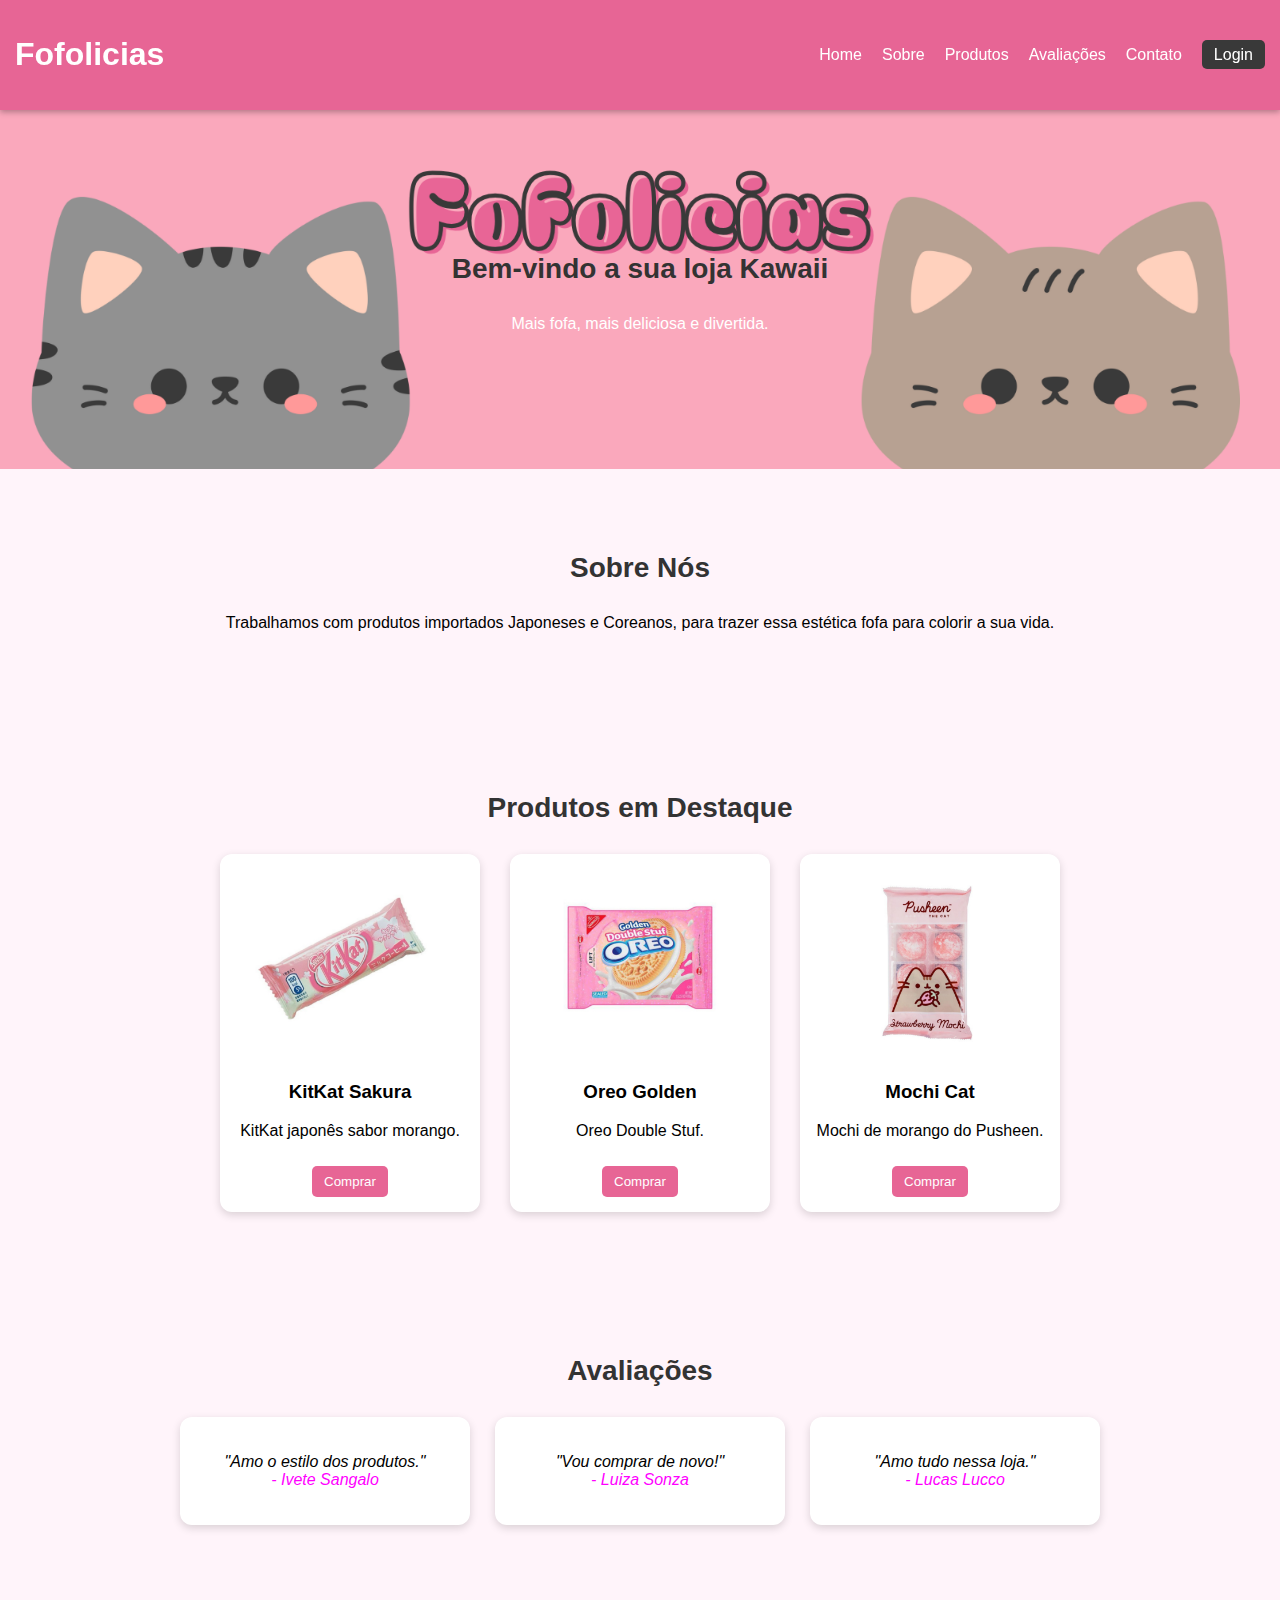
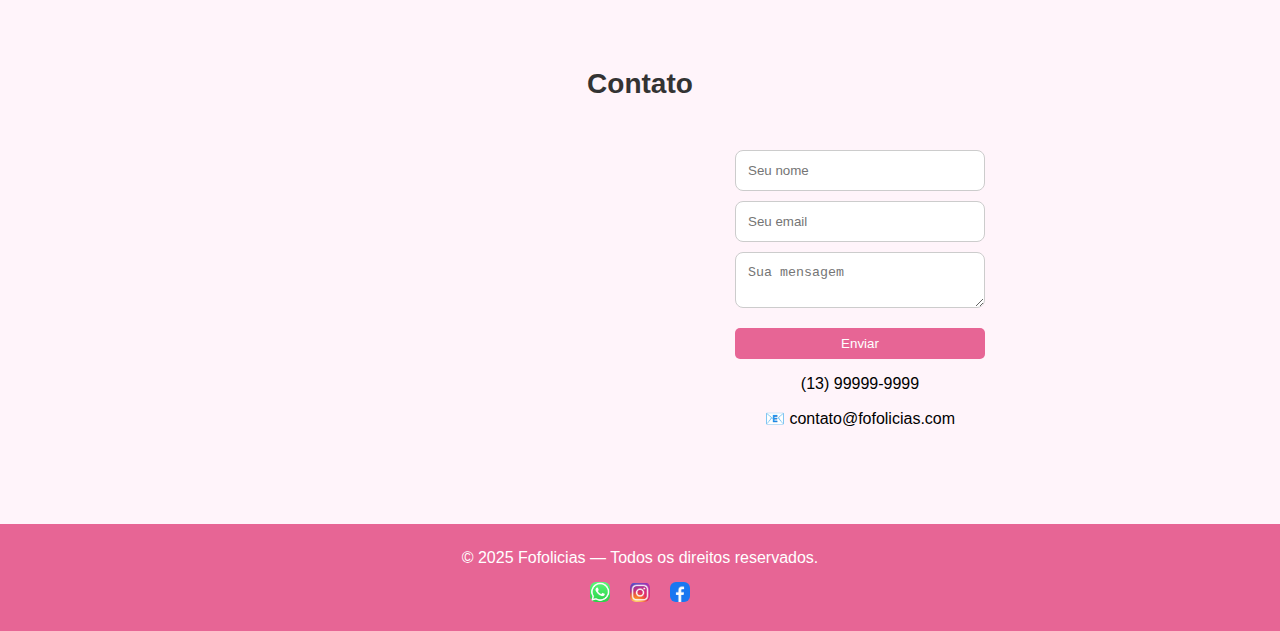
<file: index.html>
<!DOCTYPE html>
<html lang="pt-BR">
<head>
    <meta charset="UTF-8">
    <meta name="viewport" content="width=device-width, initial-scale=1.0">
    <title>Lojinha Fofolicias</title>
    <link rel="stylesheet" href="style.css">
    <link rel="icon" type="image/png" href="IconCat.png">
</head>
<body>

    <!-- MENU -->
    <header>
        <nav>
            <h1>Fofolicias</h1>
            <ul>
                <li><a href="#home">Home</a></li>
                <li><a href="#sobre">Sobre</a></li>
                <li><a href="#produtos">Produtos</a></li>
                <li><a href="#avaliacoes">Avaliações</a></li>
                <li><a href="#contato">Contato</a></li>
                <li><a href="login.html" class="login-btn">Login</a></li>
            </ul>
        </nav>
    </header>

    <!-- HOME -->
    <section id="home" class="fofo">
        <h2>Bem-vindo a sua loja Kawaii</h2>
        <p>Mais fofa, mais deliciosa e divertida.</p>
    </section>

    <!-- SOBRE -->
    <section id="sobre">
        <h2>Sobre Nós</h2>
        <p>Trabalhamos com produtos importados Japoneses e Coreanos, para trazer essa estética fofa para colorir a sua vida.</p>
    </section>

    <!-- PRODUTOS -->
    <section id="produtos">
        <h2>Produtos em Destaque</h2>

        <div class="produtos-container">

            <div class="produto">
                <img src="KitKat.png" alt="KitKat">
                <h3>KitKat Sakura</h3>
                <p>KitKat japonês sabor morango.</p>
                <button onclick="location.href='login.html'">Comprar</button>
            </div>

            <div class="produto">
                <img src="Oreo.png" alt="Oreo">
                <h3>Oreo Golden</h3>
                <p>Oreo Double Stuf.</p>
                <button onclick="location.href='login.html'">Comprar</button>
            </div>

            <div class="produto">
                <img src="Mochi.png" alt="Mochi">
                <h3>Mochi Cat</h3>
                <p>Mochi de morango do Pusheen.</p>
                <button onclick="location.href='login.html'">Comprar</button>
            </div>

        </div>
    </section>

    <!-- AVALIAÇÕES -->
    <section id="avaliacoes">
        <h2>Avaliações</h2>
        <div class="avaliacoes-container">
            <div class="avaliacao">
            <p>"Amo o estilo dos produtos." <br>
                <span class="avaliador"> - Ivete Sangalo </span></p>
            </div>
            <div class="avaliacao">
            <p>"Vou comprar de novo!"<br> 
                <span class="avaliador"> - Luiza Sonza </span></p>
            </div>
            <div class="avaliacao">
            <p>"Amo tudo nessa loja." <br>
                <span class="avaliador"> - Lucas Lucco </span></p>
            </div>

        </div>
    </section>

    <!-- CONTATO -->
    <section id="contato">
    <h2>Contato</h2>

    <div class="contato-area">

         <!-- MAPA -->
        <div class="mapa">
            <iframe src="https://maps.google.com/maps?q=sao%20paulo&t=&z=13&ie=UTF8&iwloc=&output=embed"></iframe>
        </div>


        <!-- FORM -->
         <div class="contato-info">
          <form class="contato-form">
            <input type="text" placeholder="Seu nome" required>
            <input type="email" placeholder="Seu email" required>
            <textarea placeholder="Sua mensagem" required></textarea>
            <button type="submit">Enviar</button>
          </form>

         <!-- INFO -->
            <p> (13) 99999-9999</p>
            <p>📧 contato@fofolicias.com</p>
        </div>

    </div>

</section>

    <!-- FOOTER -->
    <footer>
        <p>© 2025 Fofolicias — Todos os direitos reservados.</p>
        <div class="redes">
            <span><img src="whats.jpg" alt="Icone do Whatsapp"></span>
            <span><img src="Insta.jpg" alt="Icone do Instagram"></span>
            <span><img src="face.jpg" alt="Icone do Facebook"></span>
        </div>
    </footer>

</body>
</html>
</file>
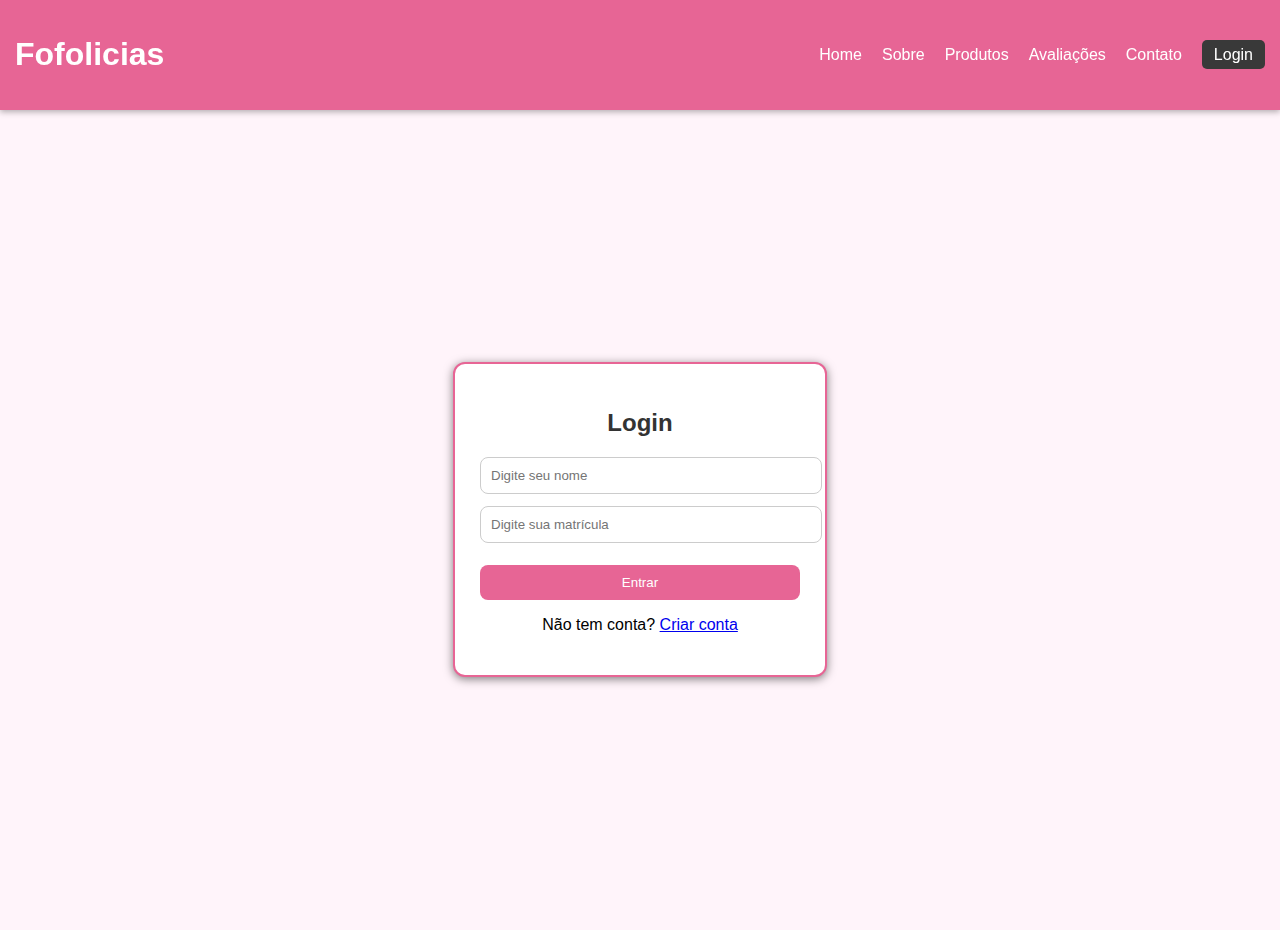
<file: login.html>
<!DOCTYPE html>
<html lang="pt-BR">
<head>
    <meta charset="UTF-8">
    <meta name="viewport" content="width=device-width, initial-scale=1.0">
    <title>Login</title>
    <link rel="stylesheet" href="style.css">
    <link rel="icon" type="image/png" href="IconCat.png">
</head>

<body class="login-page">

    <header class="login-header">
        <nav>
            <h1>Fofolicias</h1>
            <ul>
                <li><a href="index.html#home">Home</a></li>
                <li><a href="index.html#sobre">Sobre</a></li>
                <li><a href="index.html#produtos">Produtos</a></li>
                <li><a href="index.html#avaliacoes">Avaliações</a></li>
                <li><a href="index.html#contato">Contato</a></li>
                <li><a href="login.html" class="login-btn">Login</a></li>
            </ul>
        </nav>
    </header>

    <div class="login-wrapper">

        <!-- LOGIN -->
        <div class="login-container" id="loginBox">
            <h2>Login</h2>

            <input id="email" type="text" placeholder="Digite seu nome">
            <input id="senha" type="password" placeholder="Digite sua matrícula">

            <button onclick="fazerLogin()">Entrar</button>
            <p id="msg"></p>

            <p style="margin-top: 15px;">
                Não tem conta?
                <a href="#" onclick="mostrarCadastro()">Criar conta</a>
            </p>
        </div>

        <!-- CADASTRO -->
        <div class="box" id="cadastroBox" style="display:none;">
            <h1>Criar Conta</h1>
            <p>Preencha os dados abaixo</p>

            <form>
                <input class="input-box" type="text" placeholder="Nome" required><br>
                <input class="input-box" type="email" placeholder="Email" required><br>
                <input class="input-box" type="password" placeholder="Senha" required><br>
                <button type="submit">Cadastrar</button>
            </form>

            <p class="trocar">
                Já tem conta?
                <a href="#" onclick="mostrarLogin()">Fazer Login</a>
            </p>
        </div>

    </div>

    <script>
function fazerLogin() {
    const nome = document.getElementById("email").value.trim().toLowerCase();
    const senha = document.getElementById("senha").value.trim();
    const msg = document.getElementById("msg");

    // Validação campos vazios
    if (nome === "" || senha === "") {
        msg.style.color = "red";
        msg.innerText = "Preencha todos os campos.";
        return;
    }

    // Alunas
    const aluno1 = "cicera";
    const senha1 = "1291392522024";

    const aluno2 = "isabella";
    const senha2 = "1291392522011";

    // Validação correta
    if ((nome === aluno1 && senha === senha1) || 
        (nome === aluno2 && senha === senha2)) 
    {
        msg.style.color = "green";
        msg.innerText = "Login bem-sucedido! Redirecionando...";
        setTimeout(() => {
            window.location.href = "pedido.html";
        }, 1500);
    } 
    else 
    {
        msg.style.color = "red";
        msg.innerText = "Nome ou matrícula incorretos.";
    }
}

// MOSTRAR / ESCONDER TELAS
function mostrarCadastro() {
    document.getElementById("loginBox").style.display = "none";
    document.getElementById("cadastroBox").style.display = "block";
}

function mostrarLogin() {
    document.getElementById("cadastroBox").style.display = "none";
    document.getElementById("loginBox").style.display = "block";
}
    </script>

</body>
</file>
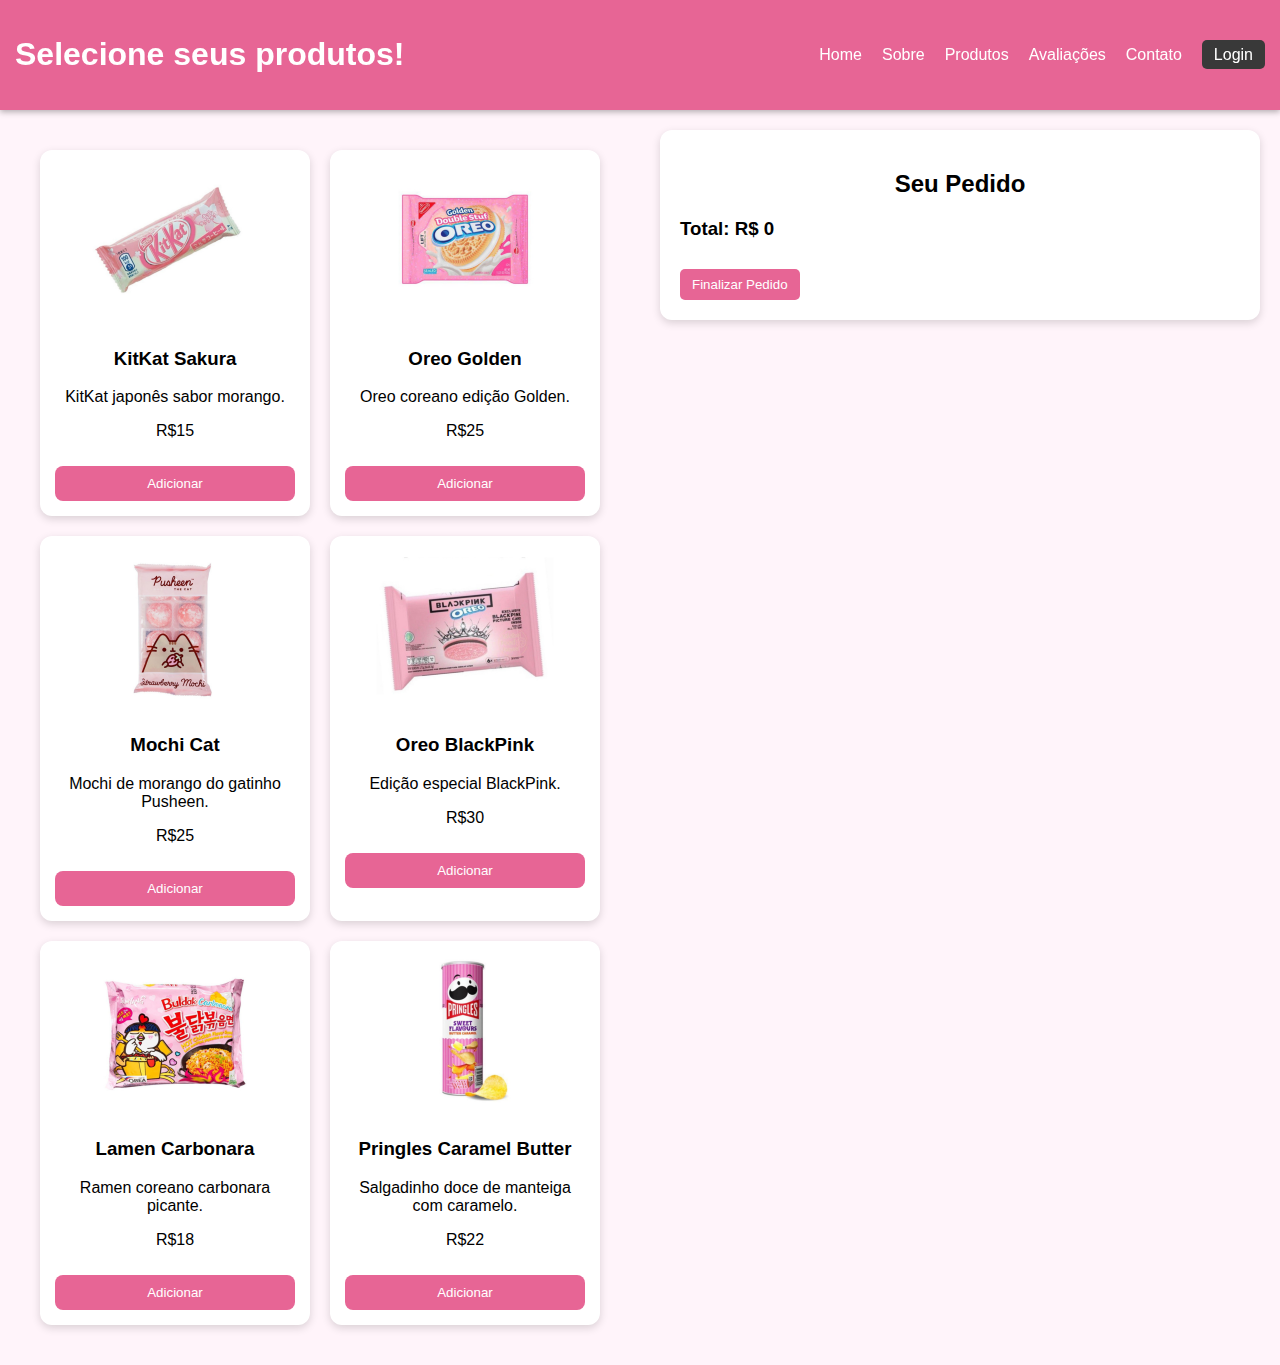
<file: pedido.html>
<!DOCTYPE html>
<html lang="pt-BR">
<head>
    <meta charset="UTF-8">
    <meta name="viewport" content="width=device-width, initial-scale=1.0">
    <title>Pedido</title>
    <link rel="stylesheet" href="style.css">
    <link rel="icon" type="image/png" href="IconCat.png">
</head>
<body>

    <header class="login-header">
        <nav>
            <h1>Selecione seus produtos!</h1>
            <ul>
                <li><a href="index.html#home">Home</a></li>
                <li><a href="index.html#sobre">Sobre</a></li>
                <li><a href="index.html#produtos">Produtos</a></li>
                <li><a href="index.html#avaliacoes">Avaliações</a></li>
                <li><a href="index.html#contato">Contato</a></li>
                <li><a href="login.html" class="login-btn">Login</a></li>
            </ul>
        </nav>
    </header>

    <div class="pedido-container">

        <!-- LISTA DE PRODUTOS -->
        <div class="produtos-lista">

    <div class="produto-card">
        <img src="KitKat.png">
        <h3>KitKat Sakura</h3>
        <p>KitKat japonês sabor morango.</p>
        <p class="preco">R$15</p>
        <button onclick="adicionar('KitKat Sakura', 15, 'KitKat.png')">Adicionar</button>
    </div>

    <div class="produto-card">
        <img src="Oreo.png">
        <h3>Oreo Golden</h3>
        <p>Oreo coreano edição Golden.</p>
        <p class="preco">R$25</p>
        <button onclick="adicionar('Oreo Golden', 25, 'Oreo.png')">Adicionar</button>
    </div>

    <div class="produto-card">
        <img src="Mochi.png">
        <h3>Mochi Cat</h3>
        <p>Mochi de morango do gatinho Pusheen.</p>
        <p class="preco">R$25</p>
        <button onclick="adicionar('Mochi Cat', 25, 'Mochi.png')">Adicionar</button>
    </div>

    <div class="produto-card">
        <img src="OreoBlackPink.png">
        <h3>Oreo BlackPink</h3>
        <p>Edição especial BlackPink.</p>
        <p class="preco">R$30</p>
        <button onclick="adicionar('Oreo BlackPink', 30, 'OreoBlackPink.png')">Adicionar</button>
    </div>

    <div class="produto-card">
        <img src="Lamen.png">
        <h3>Lamen Carbonara</h3>
        <p>Ramen coreano carbonara picante.</p>
        <p class="preco">R$18</p>
        <button onclick="adicionar('Lamen Carbonara', 18, 'Lamen.png')">Adicionar</button>
    </div>

    <div class="produto-card">
        <img src="Pringles.png">
        <h3>Pringles Caramel Butter</h3>
        <p>Salgadinho doce de manteiga com caramelo.</p>
        <p class="preco">R$22</p>
        <button onclick="adicionar('Pringles Caramel', 22, 'Pringles.png')">Adicionar</button>
    </div>

</div>

        <!-- CARRINHO -->
        <div class="carrinho">
            <h2>Seu Pedido</h2>
            <ul id="lista-pedido"></ul>

            <h3>Total: R$ <span id="total">0</span></h3>

            <button onclick="finalizar()">Finalizar Pedido</button>
        </div>

    </div>

    <script>
        let total = 0;

        function adicionar(nome, preco, img) {
            total += preco;
            document.getElementById("total").innerText = total;

            const lista = document.getElementById("lista-pedido");
            const item = document.createElement("li");

            item.innerHTML = `
                <img src="${img}">
                <span>${nome}</span>
                <span>R$ ${preco}</span>
                <button onclick="remover(this, ${preco})">Excluir</button>
            `;

            lista.appendChild(item);
        }

        function remover(botao, preco) {
            total -= preco;
            document.getElementById("total").innerText = total;

            botao.parentElement.remove();
        }

        function finalizar() {
            const lista = document.getElementById("lista-pedido");

            if (lista.children.length === 0) {
                alert("O carrinho está vazio!");
                return;
            }

            alert("Pedido finalizado com sucesso!");
        }
    </script>

</body>
</html>
</file>
<file: style.css>
body {
    margin: 0;
    font-family: 'Trebuchet MS', 'Lucida Sans Unicode', 'Lucida Grande', 'Lucida Sans', Arial, sans-serif, sans-serif;
}

/* MENU */
header {
    background: #e76595;
    padding: 15px;
    color: white;
    position: sticky;
    top: 0;
    z-index: 1000;
    box-shadow: 0 2px 6px rgba(0,0,0,0.3);
    al
}
nav {
    display: flex;
    justify-content: space-between;
    align-items: center;
}
nav ul {
    display: flex;
    list-style: none;
    gap: 20px;
}
nav a {
    color: white;
    text-decoration: none;
}

button{
    padding: 8px 12px;
    background: #e76595;
    color: white;
    border: none;
    border-radius: 5px;
    cursor: pointer;
    margin-top: 10px;
}

.login-btn {
    padding: 6px 12px;
    background: #393939;
    border-radius: 5px;
}

/* HOME */
.fofo {
    background: url('FofoliciasBanner.png') center/cover; 
    padding: 120px 20px;
    text-align: center;
    color: white;
}

/* SEÇÕES */
section {
    padding: 40px 20px;
    text-align: center;
    background-color: #fff4fa;
    padding: 60px 20px;
}

section h2 {
    margin-bottom: 30px;
    font-size: 28px;
    color: #333;
}

.produtos-container {
    display: flex;
    justify-content: center;
    gap: 30px;
    flex-wrap: wrap;
}

.produto {
    background: white;
    padding: 15px;
    width: 230px;
    border-radius: 12px;
    box-shadow: 0 3px 8px rgba(0,0,0,0.15);
    border: none;
}

.produto img {
    width: 100%;
    height: 180px;
    object-fit: contain;
    margin-bottom: 10px;
}

.produto button {
    padding: 8px 12px;
    background: #e76595;
    color: white;
    border: none;
    border-radius: 5px;
    cursor: pointer;
    margin-top: 10px;
}

.avaliacoes-container {
    display: flex;
    justify-content: center;
    gap: 25px;
    flex-wrap: wrap;
}

.avaliacao {
    background: white;
    padding: 20px;
    width: 250px;
    border-radius: 12px;
    box-shadow: 0 3px 8px rgba(0,0,0,0.15);
    font-style: italic;
}

.avaliador {
   color: fuchsia;
}

/* CONTATO */

.contato-area {
    display: flex;
    justify-content: center;
    align-items: flex-start;
    gap: 40px;
    flex-wrap: wrap;
    margin-top: 30px;
}

.contato-form {
    display: flex;
    flex-direction: column;

    gap: 10px;
    max-width: 400px;
    margin: auto;
}
.contato-form input, .contato-form textarea {
    padding: 12px;
    border-radius: 8px;
    border: 1px solid #ccc;
}

.contato-info {
    background: #fff4fa;
    padding: 20px;
    width: 250px;
    text-align: center;
}

.mapa iframe {
    width: 400px;
    height: 280px;
    border-radius: 10px;
    border: none;
}

footer {
    background: #e76595;
    color: white;
    padding: 25px;
    text-align: center;
}

footer p {
    margin: 0;
}

footer .redes {
    margin-top: 15px;
    display: flex;
    justify-content: center;
    gap: 20px;
}

footer .redes img {
    width: 20px;
    height: 20px;
    object-fit: contain;
    border-radius: 6px;
}

/* LOGIN */
.login-page {
    background: #fff4fa;
}

.login-container {
    width: 320px;
    padding: 25px;
    border: 2px solid #e76595;
    border-radius: 12px;
    background: white;
    text-align: center;
    box-shadow: 0 2px 10px rgba(0,0,0,0.5);
}

.login-container h2 {
    margin-bottom: 20px;
    font-size: 24px;
    color: #333;
}

.login-container input {
    width: 100%;
    padding: 10px;
    margin-bottom: 12px;
    border: 1px solid #ccc;
    border-radius: 8px;
}

.login-container button {
    width: 100%;
    padding: 10px 20px;
    background: #e76595;
    color: white;
    border: none;
    border-radius: 8px;
    cursor: pointer;
}

.login-header {
    background: #e76595;
    padding: 15px;
    color: white;
    position: sticky;
    top: 0;
    z-index: 1000;
    box-shadow: 0 2px 6px rgba(0,0,0,0.3);
}

.login-wrapper {
    display: flex;
    justify-content: center;
    align-items: center;
    width: 100%;
    height: calc(100vh - 80px);
}

/*CADASTRO*/
.box {
    width: 320px;
    padding: 25px;
    border: 2px solid #e76595;
    border-radius: 12px;
    background: white;
    text-align: center;
    box-shadow: 0 2px 10px rgba(0,0,0,0.5);
}

.input-box {
    width: 100%;
    padding: 10px;
    margin: 8px 0;
    border-radius: 8px;
    border: 1px solid #ddd;
}

.trocar label {
    color: #d14a78;
    cursor: pointer;
    font-weight: bold;
}

/* PEDIDO */

.produtos-lista{
    display: grid;
    grid-template-columns: repeat(2, 1fr);
    gap: 20px;
    padding: 20px;
}

.produto-card {
    background: white;
    padding: 15px;
    border-radius: 12px;
    box-shadow: 0 3px 8px rgba(0,0,0,0.15);
    text-align: center;
    transition: transform 0.2s;
}

.produto-card:hover {
    transform: scale(1.03);
}

.produto-card img {
    width: 100%;
    height: 150px;
    object-fit: contain;
    margin-bottom: 10px;
}

.produto-card button {
    margin-top: 10px;
    padding: 10px;
    width: 100%;
    background: #e76595;
    color: white;
    border: none;
    border-radius: 8px;
    cursor: pointer;
}

.produto-card:hover button {
    background: #d14a78;
}

.pedido-container {
    display: flex;
    gap: 40px;
    padding: 20px;
    background: #fff4fa; 

}
.produtos-lista, .carrinho {
    width: 50%;
}

.carrinho{
    background: white;
    padding: 20px;
    border-radius: 12px;
    box-shadow: 0 3px 8px rgba(0,0,0,0.15);
    height: fit-content;
}

.carrinho h2 {
    text-align: center;
    margin-bottom: 20px;
}

.carrinho ul {
    list-style: none;
    padding: 0;
}
.carrinho li {
    display: flex;
    align-items: center;
    justify-content: space-between;
    background: #fff4fa;
    padding: 8px;
    border-radius: 10px;
    margin-bottom: 10px;
}

.carrinho li img {
    width: 50px;
    height: 50px;
    object-fit: contain;
}

.carrinho li button {
    padding: 5px 10px;
    background: #e76595;
    color: white;
    border: none;
    border-radius: 8px;
    cursor: pointer;
}

/* RESPONSIVIDADE */
@media (max-width: 768px) {

    .fofo {
        background: url('BannerFofolicias.png') center/cover;
    }

    .pedido-container {
        flex-direction: column;
    }

    .produtos-lista {
        grid-template-columns: 1fr;
        width: 100%;
    }

    .carrinho {
        width: 100%;
        margin-top: 20px;
    }

    .mapa iframe {
        width: 100%;
    }

    nav ul {
        flex-wrap: wrap;
        gap: 10px;
    }

}
</file>
